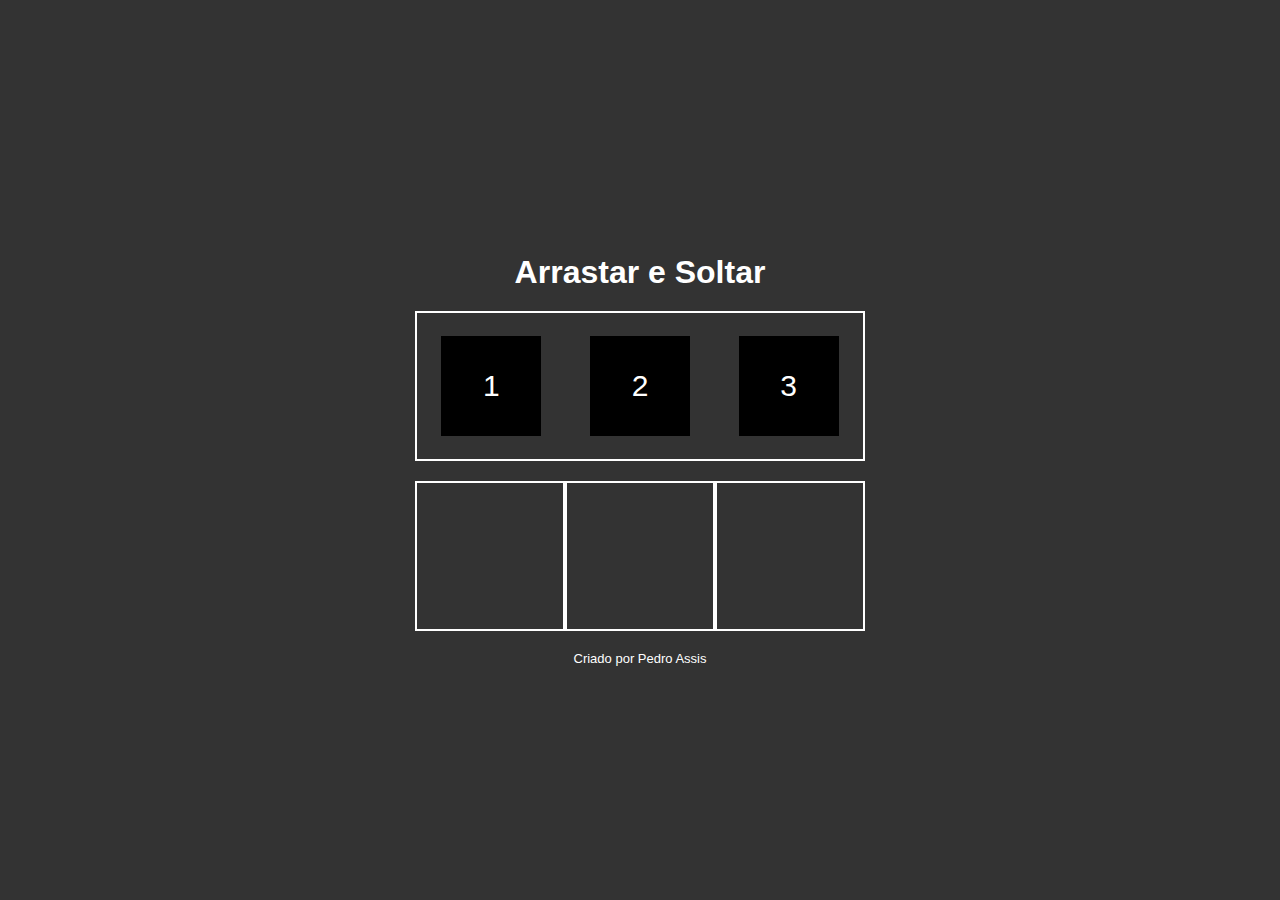
<file: 7projetos7dias/d7js_dragndrop_base_D7/index.html>
<!DOCTYPE html>
<html lang="pt">
<head>
    <meta charset="UTF-8">
    <meta http-equiv="X-UA-Compatible" content="IE=edge">
    <meta name="viewport" content="width=device-width, initial-scale=1.0">
    <title>Arrastar e Soltar</title>
    <link rel="stylesheet" href="style.css" />
</head>
<body>
    <h1>Arrastar e Soltar</h1>

    <div class="neutralArea">
        <div class="item" draggable="true">1</div>
        <div class="item" draggable="true">2</div>
        <div class="item" draggable="true">3</div>
    </div>

    <div class="areas">
        <div class="area" data-name="a"></div>
        <div class="area" data-name="b"></div>
        <div class="area" data-name="c"></div>
    </div>

    <footer>Criado por Pedro Assis</footer>

    <script src="script.js"></script>
</body>
</html>
</file>
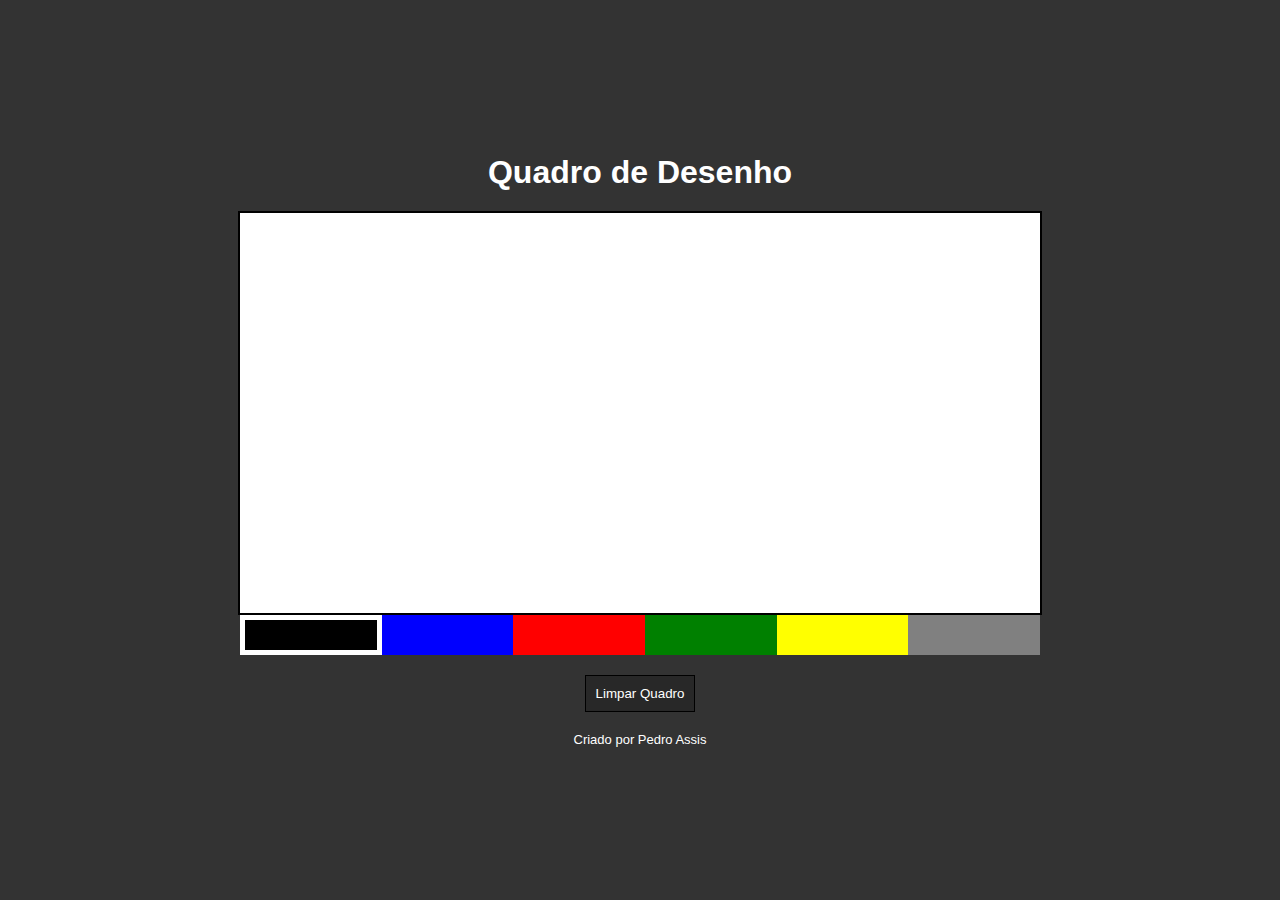
<file: 7projetos7dias/d7js_drawing_base_D5/index.html>
<!DOCTYPE html>
<html lang="pt">
<head>
    <meta charset="UTF-8">
    <meta http-equiv="X-UA-Compatible" content="IE=edge">
    <meta name="viewport" content="width=device-width, initial-scale=1.0">
    <title>Quadro de Desenho</title>
    <link rel="stylesheet" href="style.css" />
</head>
<body>
    <h1>Quadro de Desenho</h1>

    <canvas id="tela" width="800" height="400"></canvas>

    <div class="colorArea">
        <div data-color="black" style="background-color: black" class="color active"></div>
        <div data-color="blue" style="background-color: blue" class="color"></div>
        <div data-color="red" style="background-color: red" class="color"></div>
        <div data-color="green" style="background-color: green" class="color"></div>
        <div data-color="yellow" style="background-color: yellow" class="color"></div>
        <div data-color="gray" style="background-color: gray" class="color"></div>
    </div>

    <button class="clear">Limpar Quadro</button>

    <footer>Criado por Pedro Assis</footer>

    <script src="script.js"></script>
</body>
</html>
</file>
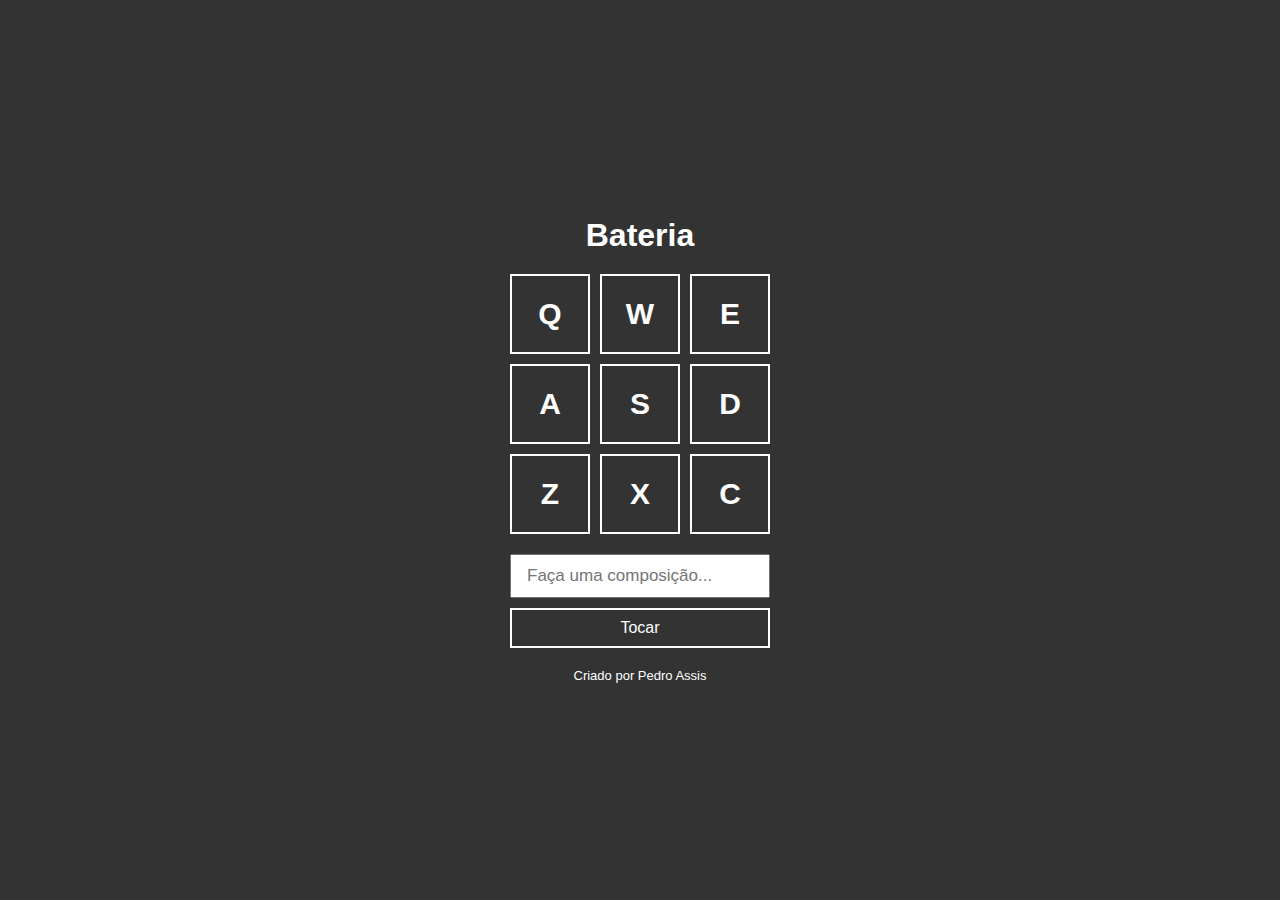
<file: 7projetos7dias/d7js_drumkit_base_D1/index.html>
<!DOCTYPE html>
<html lang="pt">
<head>
    <meta charset="UTF-8">
    <meta http-equiv="X-UA-Compatible" content="IE=edge">
    <meta name="viewport" content="width=device-width, initial-scale=1.0">
    <title>Bateria</title>
    <link rel="stylesheet" href="style.css" />
</head>
<body>
    <h1>Bateria</h1>

    <div class="keys">
        <div data-key="keyq" class="key">Q</div>
        <div data-key="keyw" class="key">W</div>
        <div data-key="keye" class="key">E</div>

        <div data-key="keya" class="key">A</div>
        <div data-key="keys" class="key">S</div>
        <div data-key="keyd" class="key">D</div>

        <div data-key="keyz" class="key">Z</div>
        <div data-key="keyx" class="key">X</div>
        <div data-key="keyc" class="key">C</div>
    </div>
    <div class="composer">
        <input type="text" id="input" placeholder="Faça uma composição..." />
        <button>Tocar</button>
    </div>

    <footer>Criado por Pedro Assis</footer>

    <audio id="s_keyq" src="sounds/keyq.wav"></audio>
    <audio id="s_keyw" src="sounds/keyw.wav"></audio>
    <audio id="s_keye" src="sounds/keye.wav"></audio>
    <audio id="s_keya" src="sounds/keya.wav"></audio>
    <audio id="s_keys" src="sounds/keys.wav"></audio>
    <audio id="s_keyd" src="sounds/keyd.wav"></audio>
    <audio id="s_keyz" src="sounds/keyz.wav"></audio>
    <audio id="s_keyx" src="sounds/keyx.wav"></audio>
    <audio id="s_keyc" src="sounds/keyc.wav"></audio>
    
    <script src="script.js"></script>
</body>
</html>
</file>
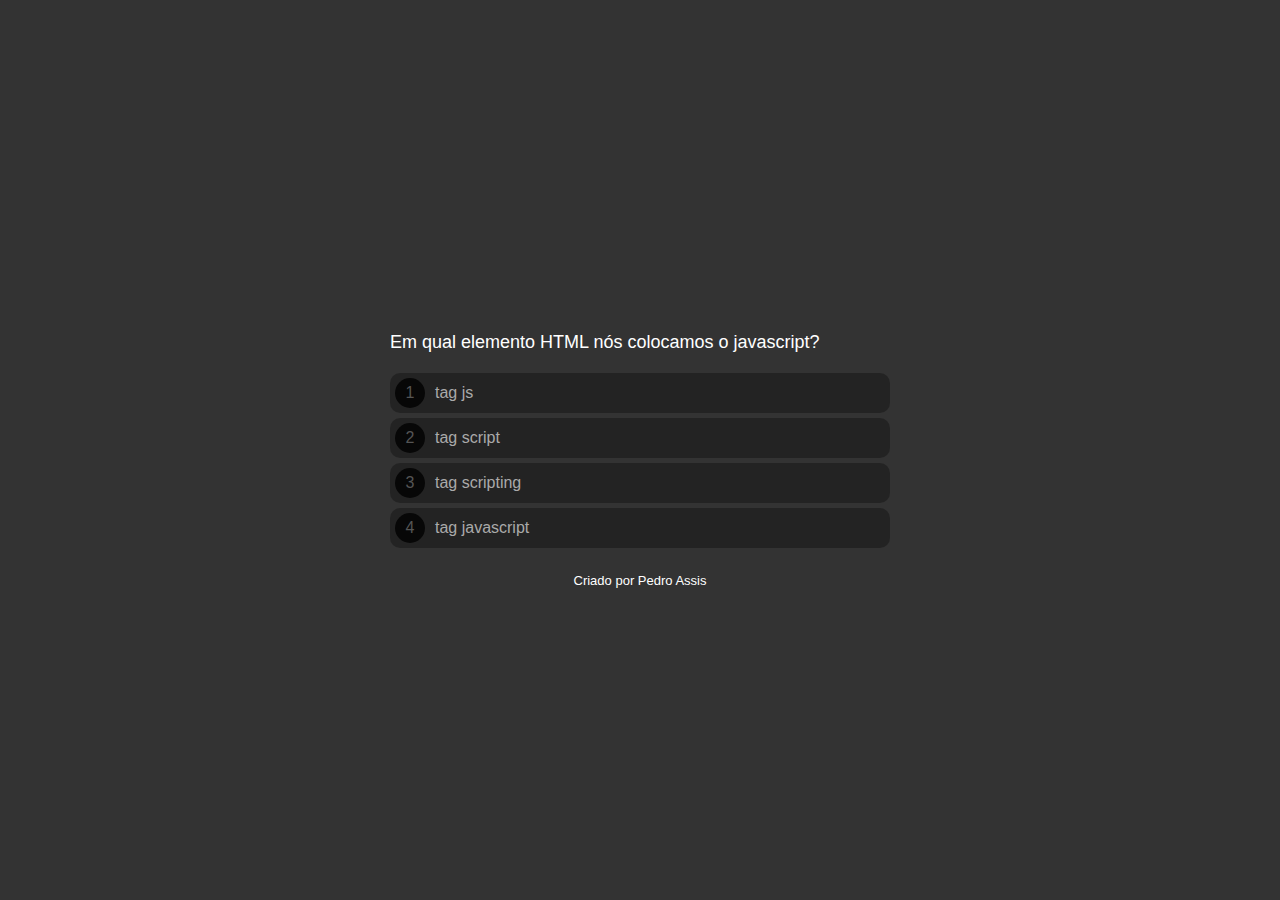
<file: 7projetos7dias/d7js_quiz_base_D6/index.html>
<!DOCTYPE html>
<html lang="pt">
<head>
    <meta charset="UTF-8">
    <meta http-equiv="X-UA-Compatible" content="IE=edge">
    <meta name="viewport" content="width=device-width, initial-scale=1.0">
    <title>Quiz</title>
    <link rel="stylesheet" href="style.css" />
</head>
<body>
    <div class="progress">
        <div class="progress--bar"></div>
    </div>

    <div class="questionArea">
        <div class="question">...</div>
        <div class="options">
            
        </div>
    </div>

    <div class="scoreArea">
        <img src="prize.png" class="prizeImage" />
        <div class="scoreText1">Parabéns!</div>
        <div class="scorePct">Acertou 90%</div>
        <div class="scoreText2">Você respondeu 10 questões e acertou 9.</div>
        <button>Fazer novamente</button>
    </div>

    <footer>Criado por Pedro Assis</footer>

    <script src="questions.js"></script>
    <script src="script.js"></script>
</body>
</html>
</file>
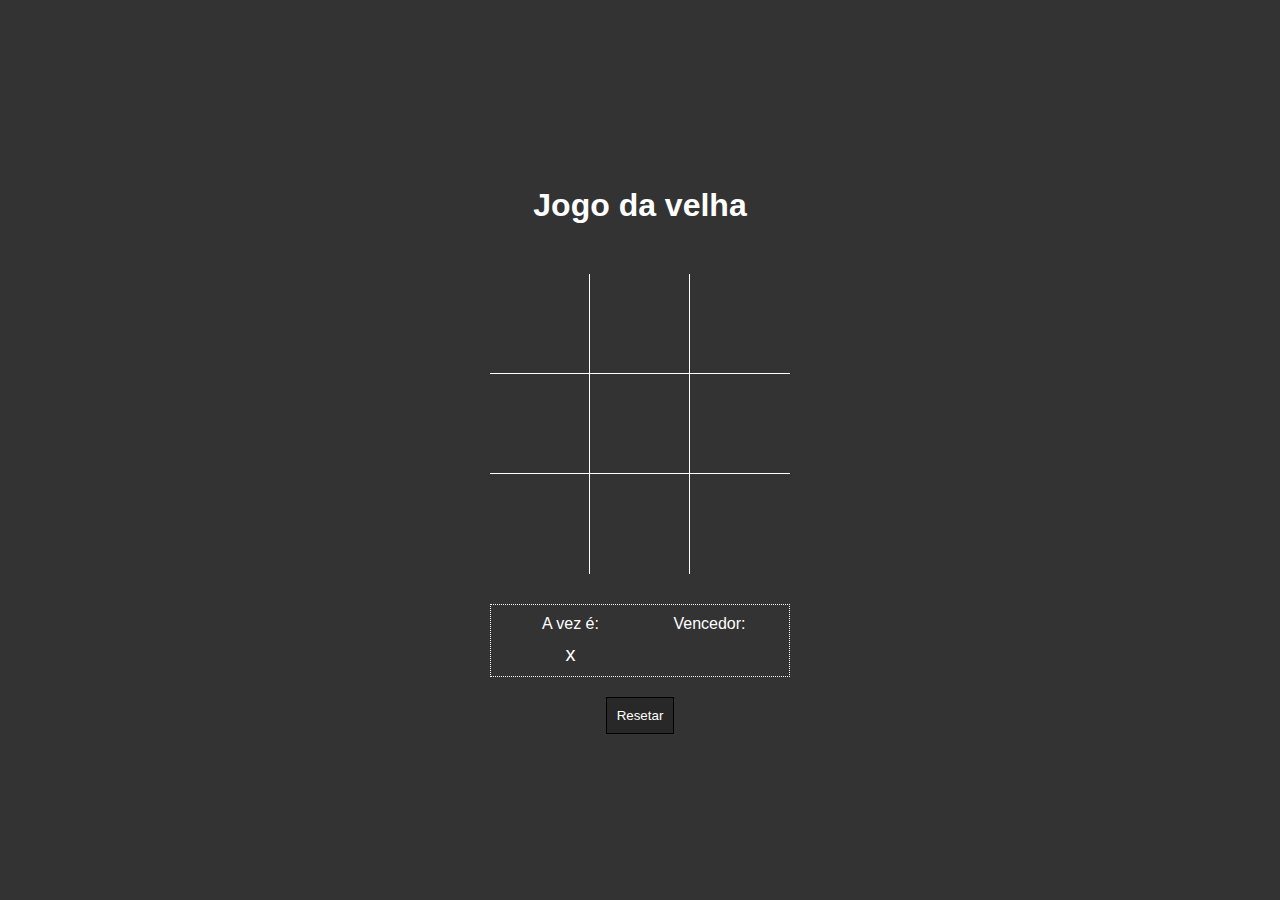
<file: 7projetos7dias/d7js_tictactoe_base_D4/index.html>
<!DOCTYPE html>
<html lang="pt">
<head>
    <meta charset="UTF-8">
    <meta http-equiv="X-UA-Compatible" content="IE=edge">
    <meta name="viewport" content="width=device-width, initial-scale=1.0">
    <title>Jogo da velha</title>
    <link rel="stylesheet" href="style.css" />
</head>
<body>
    <h1>Jogo da velha</h1>

    <div class="area">
        <div data-item="a1" class="item b r"></div>
        <div data-item="a2" class="item b r"></div>
        <div data-item="a3" class="item b"></div>

        <div data-item="b1" class="item b r"></div>
        <div data-item="b2" class="item b r"></div>
        <div data-item="b3" class="item b"></div>

        <div data-item="c1" class="item r"></div>
        <div data-item="c2" class="item r"></div>
        <div data-item="c3" class="item"></div>
    </div>

    <div class="info">
        <div class="infoitem">
            <div class="infotitulo">A vez é:</div>
            <div class="infocorpo vez">--</div>
        </div>
        <div class="infoitem">
            <div class="infotitulo">Vencedor:</div>
            <div class="infocorpo resultado">--</div>
        </div>
    </div>

    <button class="reset">Resetar</button>

    <script src="script.js"></script>
</body>
</html>
</file>
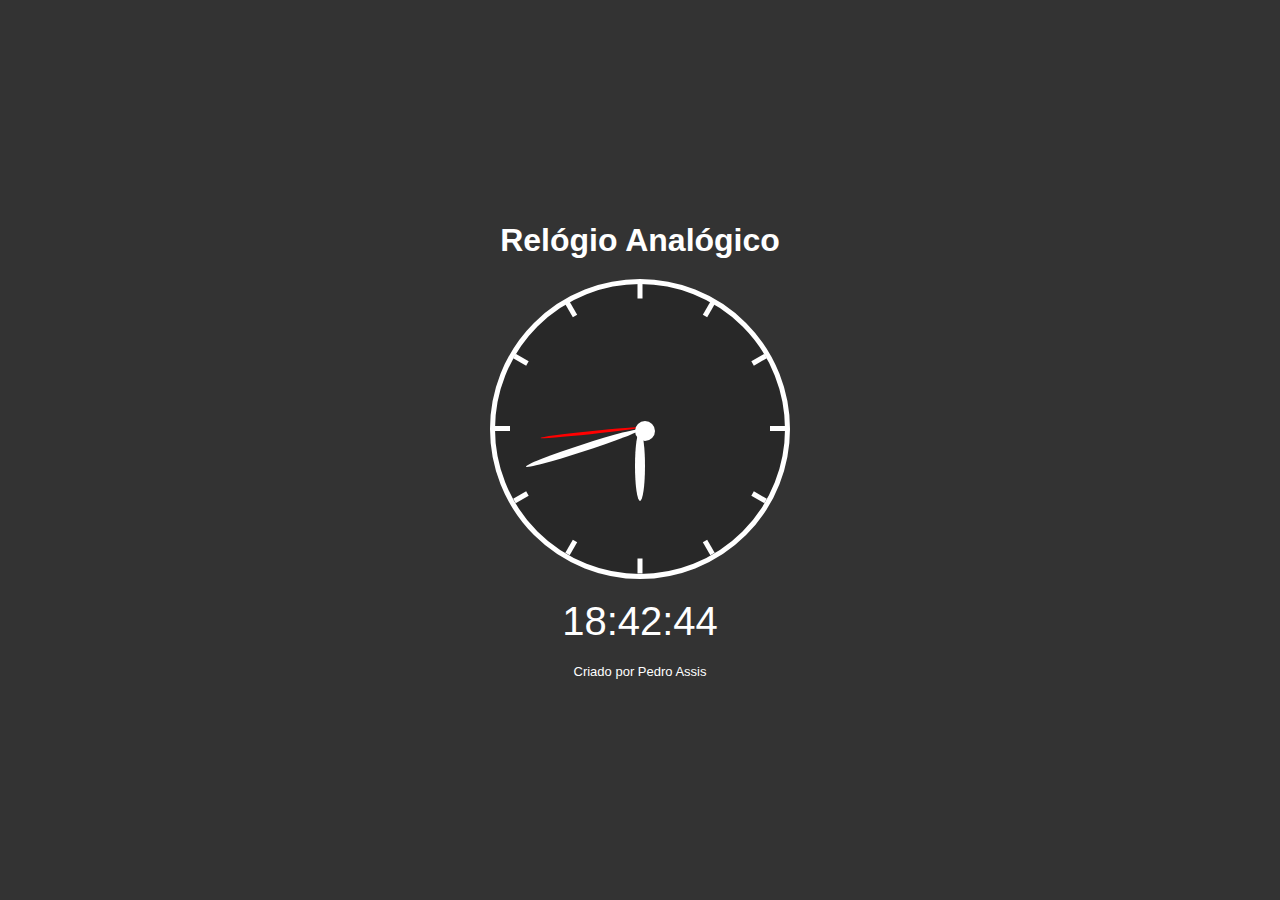
<file: 7projetos7dias/d7js_clock_base_D2/projeto2/index.html>
<!DOCTYPE html>
<html lang="pt">
<head>
    <meta charset="UTF-8">
    <meta http-equiv="X-UA-Compatible" content="IE=edge">
    <meta name="viewport" content="width=device-width, initial-scale=1.0">
    <title>Relógio Analógico</title>
    <link rel="stylesheet" href="style.css" />
</head>
<body>
    <h1>Relógio Analógico</h1>

    <div class="relogio">
        <div class="riscos">
            <div class="risco" style="transform: rotate(0deg)"><div class="ponto"></div></div>
            <div class="risco" style="transform: rotate(30deg)"><div class="ponto"></div></div>
            <div class="risco" style="transform: rotate(60deg)"><div class="ponto"></div></div>
            <div class="risco" style="transform: rotate(90deg)"><div class="ponto"></div></div>
            <div class="risco" style="transform: rotate(120deg)"><div class="ponto"></div></div>
            <div class="risco" style="transform: rotate(150deg)"><div class="ponto"></div></div>
            <div class="risco" style="transform: rotate(180deg)"><div class="ponto"></div></div>
            <div class="risco" style="transform: rotate(210deg)"><div class="ponto"></div></div>
            <div class="risco" style="transform: rotate(240deg)"><div class="ponto"></div></div>
            <div class="risco" style="transform: rotate(270deg)"><div class="ponto"></div></div>
            <div class="risco" style="transform: rotate(300deg)"><div class="ponto"></div></div>
            <div class="risco" style="transform: rotate(330deg)"><div class="ponto"></div></div>
        </div>

        <div class="ponteiros">
            <div class="p p_segundos"></div>
            <div class="p p_minutos"></div>
            <div class="p p_horas"></div>
            <div class="encaixe"></div>
        </div>
    </div>
    <div class="digital">--:--:--</div>

    <footer>Criado por Pedro Assis</footer>

    <script src="script.js"></script>
</body>
</html>
</file>
<file: 7projetos7dias/d7js_dragndrop_base_D7/style.css>
* {
    margin: 0;
    padding: 0;
    box-sizing: border-box;
}

body {
    display: flex;
    min-height: 100vh;
    justify-content: center;
    align-items: center;
    flex-direction: column;
    background-color: #333;
    font-family: Arial, Helvetica, sans-serif;
}

h1 {
    color: #FFF;
    margin: 20px 0;
}

.neutralArea {
    width: 450px;
    height: 150px;
    display: flex;
    justify-content: space-around;
    align-items: center;
    border: 2px solid #FFF;
}
.item {
    width: 100px;
    height: 100px;
    background-color: #000;
    color: #FFF;
    font-size: 30px;
    display: flex;
    justify-content: center;
    align-items: center;
    cursor: grab;
}
.item.dragging {
    opacity: 0.5;
}
.areas {
    width: 450px;
    display: flex;
    margin-top: 20px;
}
.areas.correct .area {
    border: 2px solid #00FF00;
}
.area {
    width: 150px;
    height: 150px;
    border: 2px solid #FFF;
    display: flex;
    justify-content: center;
    align-items: center;
}
.hover {
    background-color: rgba(0, 0, 0, 0.3);
}
footer {
    margin-top: 20px;
    color: #FFF;
    font-size: 13px;
}
</file>
<file: 7projetos7dias/d7js_drawing_base_D5/style.css>
* {
    margin: 0;
    padding: 0;
    box-sizing: border-box;
}

body {
    display: flex;
    min-height: 100vh;
    justify-content: center;
    align-items: center;
    flex-direction: column;
    background-color: #333;
    font-family: Arial, Helvetica, sans-serif;
}

h1 {
    color: #FFF;
    margin-bottom: 20px;
}

#tela {
    border: 2px solid #000;
    background-color: #FFF;
    cursor: crosshair;
}

.colorArea {
    width: 800px;
    display: flex;
}
.color {
    flex: 1;
    height: 40px;
    cursor: pointer;
}
.color.active {
    border: 5px solid #FFF;
}

.clear {
    border: 1px solid #000;
    background-color: rgba(0, 0, 0, 0.2);
    color: #FFF;
    padding: 10px;
    margin-top: 20px;
    cursor: pointer;
}

footer {
    margin-top: 20px;
    color: #FFF;
    font-size: 13px;
}
</file>
<file: 7projetos7dias/d7js_drumkit_base_D1/style.css>
* {
    margin: 0;
    padding: 0;
    box-sizing: border-box;
}
body {
    display: flex;
    min-height: 100vh;
    justify-content: center;
    align-items: center;
    flex-direction: column;
    background-color: #333;
    font-family: Arial, Helvetica, sans-serif;
}

h1 {
    color: #FFF;
    margin-bottom: 20px;
}
.keys {
    display: grid;
    grid-template-columns: repeat(3, 1fr);
    gap: 10px;
}
.key {
    width: 80px;
    height: 80px;
    border: 2px solid #FFF;
    color: #FFF;
    display: flex;
    justify-content: center;
    align-items: center;
    font-size: 30px;
    font-weight: bold;
}
.key.active {
    border: 2px solid #FF0;
    color: #FF0;
}

.composer {
    width: 260px;
    margin-top: 20px;
}
.composer #input {
    width: 100%;
    outline: none;
    font-size: 17px;
    padding: 10px 15px;
}
.composer button {
    width: 100%;
    height: 40px;
    background: none;
    border: 2px solid #FFF;
    color: #FFF;
    font-size: 16px;
    margin-top: 10px;
    cursor: pointer;
}
.composer button:hover {
    background-color: rgba(0, 0, 0, 0.2);
}

footer {
    margin-top: 20px;
    color: #FFF;
    font-size: 13px;
}
</file>
<file: 7projetos7dias/d7js_quiz_base_D6/style.css>
* {
    margin: 0;
    padding: 0;
    box-sizing: border-box;
}

body {
    display: flex;
    min-height: 100vh;
    justify-content: center;
    align-items: center;
    flex-direction: column;
    background-color: #333;
    font-family: Arial, Helvetica, sans-serif;
}

h1 {
    color: #FFF;
    margin: 20px 0;
}

.progress {
    height: 5px;
    position: fixed;
    left: 0;
    top: 0;
    right: 0;
}
.progress--bar {
    background-color: #00FF00;
    height: 100%;
    transition: all ease .5s;
}

.questionArea,
.scoreArea {
    display: none;
}

.questionArea {
    max-width: 500px;
    width: 100%;
}

.question {
    color: #FFF;
    font-size: 18px;
    margin: 20px 0;
}
.option {
    display: flex;
    align-items: center;
    height: 40px;
    background-color: rgba(0, 0, 0, 0.3);
    border-radius: 10px;
    margin-bottom: 5px;
    color: #AAA;
    font-size: 16px;
    cursor: pointer;
}
.option span {
    display: flex;
    justify-content: center;
    align-items: center;
    width: 30px;
    height: 30px;
    border-radius: 15px;
    margin-left: 5px;
    margin-right: 10px;
    background-color: rgba(0, 0, 0, 0.8);
    color: #555;
}
.option:hover {
    background-color: rgba(0, 0, 0, 0.2);
}

.scoreArea {
    background-color: rgba(255, 255, 255, 0.5);
    padding: 20px;
    border-radius: 20px;
    margin: 10px;
    text-align: center;
}
.prizeImage {
    width: auto;
    height: 100px;
    margin-bottom: 10px;
}
.scoreText1 {
    color: #000;
    font-size: 23px;
    font-weight: bold;
    margin-bottom: 10px;
}
.scorePct {
    color: #0d630d;
    font-size: 30px;
    font-weight: bold;
    margin-bottom: 10px;
}
.scoreText2 {
    font-size: 16px;
    color: #000;
    margin-bottom: 10px;
}

.scoreArea button {
    border: 0;
    border-radius: 10px;
    background-color: rgba(0, 0, 0, 0.5);
    color: #CCC;
    padding: 10px;
    margin-top: 20px;
    cursor: pointer;
}
.scoreArea button:hover {
    background-color: rgba(0, 0, 0, 0.4);
}

footer {
    margin-top: 20px;
    color: #FFF;
    font-size: 13px;
}
</file>
<file: 7projetos7dias/d7js_tictactoe_base_D4/style.css>
* {
    margin: 0;
    padding: 0;
    box-sizing: border-box;
}

body {
    display: flex;
    min-height: 100vh;
    justify-content: center;
    align-items: center;
    flex-direction: column;
    background-color: #333;
    font-family: Arial, Helvetica, sans-serif;
}

h1 {
    color: #FFF;
    margin: 20px 0;
}

.area {
    width: 300px;
    display: grid;
    grid-template-columns: repeat(3, 1fr);
    margin-top: 30px;
}
.area .item {
    width: 100px;
    height: 100px;
    display: flex;
    justify-content: center;
    align-items: center;
    font-size: 60px;
    font-weight: bold;
    color: #FFF;
    cursor: pointer;
}
.item:hover {
    background-color: rgba(0, 0, 0, 0.1);
}

.item.t {
    border-top: 1px solid #FFF;
}
.item.l {
    border-left: 1px solid #FFF;
}
.item.r {
    border-right: 1px solid #FFF;
}
.item.b {
    border-bottom: 1px solid #FFF;
}

.info {
    width: 300px;
    display: flex;
    margin-top: 30px;
    border: 1px dotted #FFF;
    padding: 10px;
}
.infoitem {
    flex: 1;
}
.infotitulo {
    text-align: center;
    color: #FFF;
    margin-bottom: 10px;
}
.infocorpo {
    text-align: center;
    color: #FFF;
    font-size: 20px;
}

.reset {
    border: 1px solid #000;
    background-color: rgba(0, 0, 0, 0.2);
    color: #FFF;
    padding: 10px;
    margin-top: 20px;
}
</file>
<file: 7projetos7dias/d7js_clock_base_D2/projeto2/style.css>
* {
    margin: 0;
    padding: 0;
    box-sizing: border-box;
}

body {
    display: flex;
    min-height: 100vh;
    justify-content: center;
    align-items: center;
    flex-direction: column;
    background-color: #333;
    font-family: Arial, Helvetica, sans-serif;
}

h1 {
    color: #FFF;
    margin-bottom: 20px;
}

.relogio {
    width: 300px;
    height: 300px;
    border: 5px solid #FFF;
    border-radius: 50%;
    background-color: rgba(0, 0, 0, 0.2);
}

.riscos {
    width: 100%;
    height: 100%;
    padding-left: 50%;
    padding-top: 50%;
    margin-top: -3px;
}
.risco {
    width: 145px;
    height: 5px;
    position: absolute;
    transform-origin: left;
    display: flex;
    justify-content: flex-end;
}
.risco .ponto {
    width: 15px;
    height: 100%;
    background-color: #FFF;
}

.ponteiros {
    width: 100%;
    height: 100%;
    padding-left: 50%;
    padding-top: 50%;
    margin-top: -100%;
}
.p {
    transform-origin: left;
    transform: rotate(0deg);
    border-radius: 50%;
    position: absolute;
}

.p_segundos {
    width: 100px;
    height: 3px;
    background-color: #F00;
}
.p_minutos {
    width: 120px;
    height: 7px;
    background-color: #FFF;
}
.p_horas {
    width: 70px;
    height: 10px;
    background-color: #FFF;
}
.encaixe {
    width: 20px;
    height: 20px;
    background-color: #FFF;
    border-radius: 50%;
    position: absolute;
    margin-top: -5px;
    margin-left: -5px;
}
.digital {
    color: #FFF;
    font-size: 40px;
    margin-top: 20px;
}

footer {
    margin-top: 20px;
    color: #FFF;
    font-size: 13px;
}
</file>
